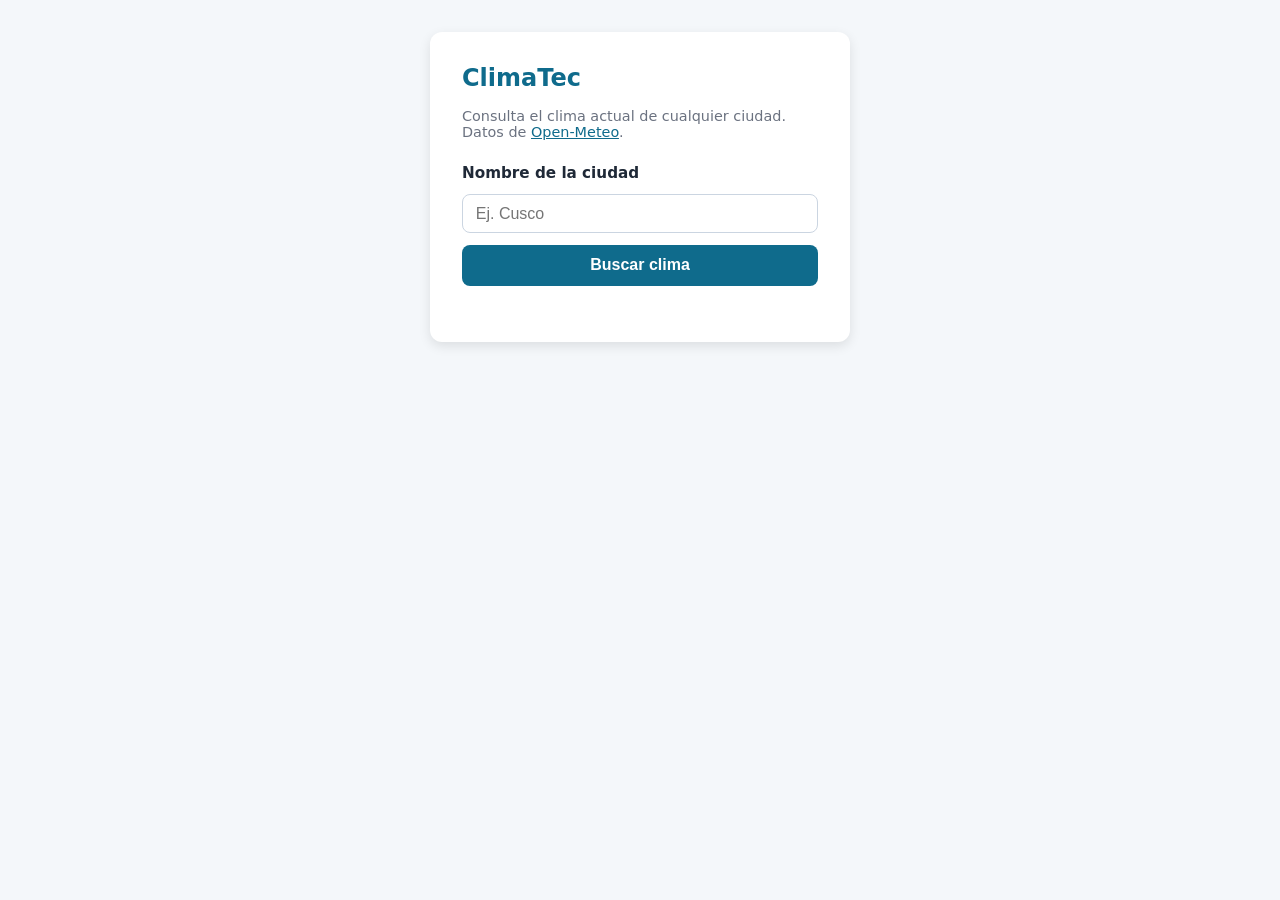
<file: p3-api/index.html>
<!doctype html>
<html lang="es">
<head>
  <meta charset="utf-8">
  <meta name="viewport" content="width=device-width, initial-scale=1.0">
  <title>ClimaTec — Widget de clima (ViajaPerú)</title>
  <link rel="stylesheet" href="styles.css">
</head>
<body>
  <main class="card">
    <h1>ClimaTec</h1>
    <p class="sub">Consulta el clima actual de cualquier ciudad. Datos de <a href="https://open-meteo.com" target="_blank" rel="noopener">Open-Meteo</a>.</p>

    <form id="form-busqueda" novalidate>
      <label for="ciudad">Nombre de la ciudad</label>
      <input
        type="text"
        id="ciudad"
        name="ciudad"
        placeholder="Ej. Cusco"
        autocomplete="off"
      >
      <button type="submit" id="btn-buscar">Buscar clima</button>
    </form>

    <div id="estado-cargando" class="estado oculto" role="status" aria-live="polite">
      Cargando…
    </div>

    <div id="resultado" class="resultado oculto" aria-live="polite">
      <h2 id="resultado-ciudad"></h2>
      <p id="resultado-region"></p>
      <p id="resultado-temperatura"></p>
      <p id="resultado-viento"></p>
    </div>

    <div id="mensaje" class="mensaje oculto" role="alert" aria-live="polite"></div>
  </main>

  <script type="module" src="clima.js"></script>
</body>
</html>
</file>
<file: p3-api/styles.css>
* {
  box-sizing: border-box;
}

body {
  font-family: system-ui, -apple-system, Segoe UI, Roboto, Helvetica, Arial, sans-serif;
  background: #f4f7fa;
  color: #1f2937;
  margin: 0;
  padding: 2rem;
  display: flex;
  justify-content: center;
}

.card {
  background: #ffffff;
  border-radius: 12px;
  box-shadow: 0 4px 12px rgba(0, 0, 0, 0.1);
  padding: 2rem;
  max-width: 420px;
  width: 100%;
}

h1 {
  margin-top: 0;
  font-size: 1.5rem;
  color: #0f6b8c;
}

.sub {
  font-size: 0.9rem;
  color: #6b7280;
  margin-bottom: 1.5rem;
}

.sub a {
  color: #0f6b8c;
  text-decoration: underline;
}

form {
  display: flex;
  flex-direction: column;
  gap: 0.75rem;
  margin-bottom: 1.5rem;
}

label {
  font-weight: 600;
  font-size: 0.95rem;
}

input[type="text"] {
  padding: 0.6rem 0.8rem;
  font-size: 1rem;
  border: 1px solid #cbd5e1;
  border-radius: 8px;
  width: 100%;
}

input[type="text"]:focus {
  outline: none;
  border-color: #0f6b8c;
}

button {
  padding: 0.7rem 1rem;
  font-size: 1rem;
  font-weight: 600;
  background: #0f6b8c;
  color: #ffffff;
  border: none;
  border-radius: 8px;
  cursor: pointer;
}

button:hover:not(:disabled) {
  background: #0d5a77;
}

button:disabled {
  opacity: 0.55;
  cursor: not-allowed;
}

.estado,
.resultado,
.mensaje {
  margin-top: 1rem;
  padding: 1rem;
  border-radius: 8px;
}

.estado {
  background: #eef4f7;
  color: #0f6b8c;
  font-weight: 600;
}

.resultado h2 {
  margin: 0 0 0.5rem 0;
  font-size: 1.4rem;
  color: #0f6b8c;
}

.resultado p {
  margin: 0.25rem 0;
  font-size: 1rem;
}

.mensaje {
  background: #fdecea;
  color: #9b2226;
  border: 1px solid #fecaca;
}

.oculto {
  display: none;
}
</file>
